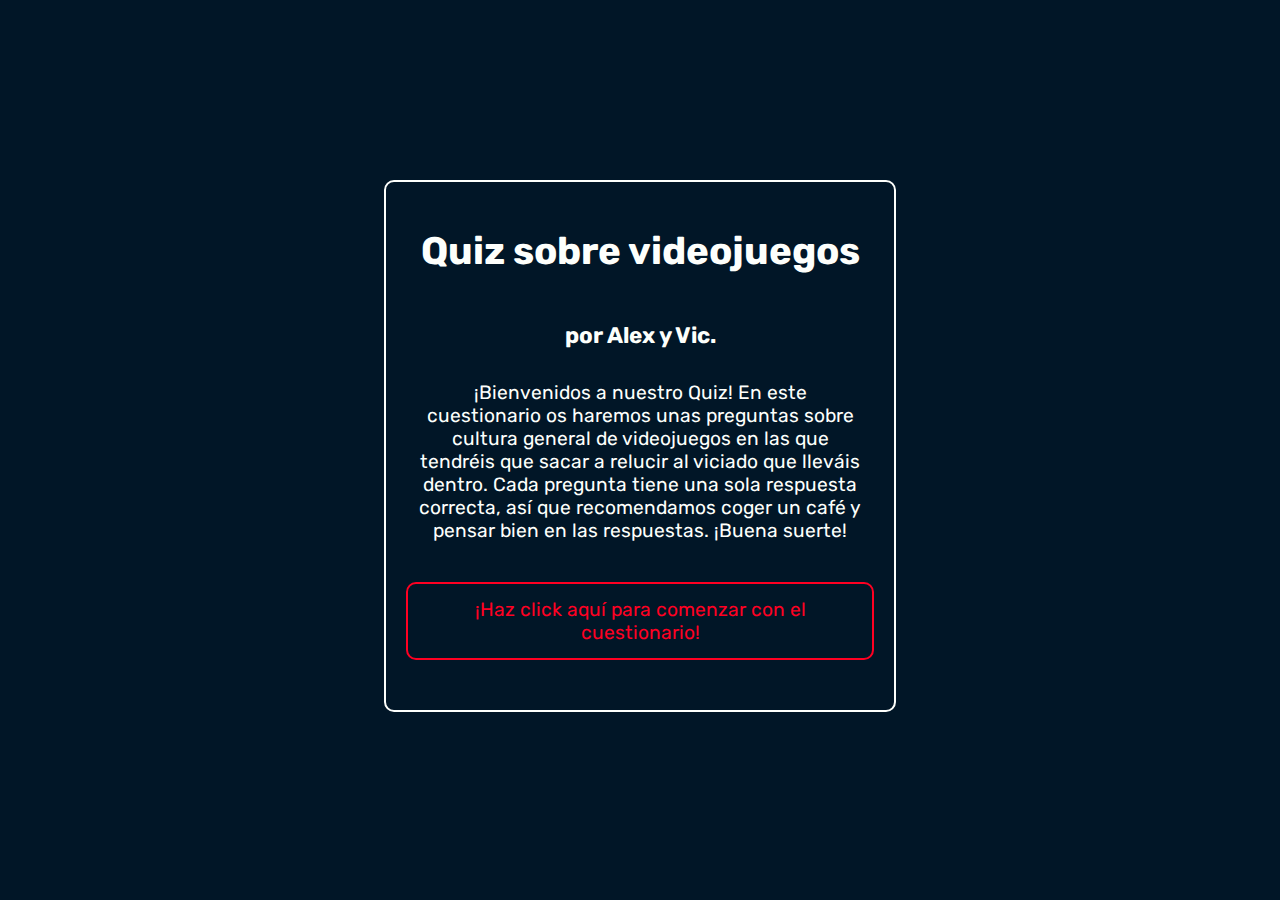
<file: index.html>
<!DOCTYPE html>
<html lang="en">
<head>
    <meta charset="UTF-8">
    <meta http-equiv="X-UA-Compatible" content="IE=edge">
    <meta name="viewport" content="width=device-width, initial-scale=1.0">
    <title>Bienvenidos a nuestro Quiz!</title>
    <link rel="stylesheet" href="./css/style.css">
    <link  rel="stylesheet" href="https://fonts.googleapis.com/css2?family=Rubik:wght@300&display=swap">
</head>
<body>
    <main>
        <div class="textoIntro">
            <h1>Quiz sobre videojuegos</h1>
            <h3>por Alex y Vic.</h3>
            <p>¡Bienvenidos a nuestro Quiz! En este cuestionario os haremos unas preguntas sobre cultura general de videojuegos en las que tendréis que sacar a relucir al viciado que lleváis dentro. Cada pregunta tiene una sola respuesta correcta, así que recomendamos coger un café y pensar bien en las respuestas. ¡Buena suerte!</p>
            <a href="./pages/form.html" class="linkQuiz">¡Haz click aquí para comenzar con el cuestionario!</a>
        </div>
    </main>
    <script src="./js/script.js"></script>
</body>
</html>
</file>
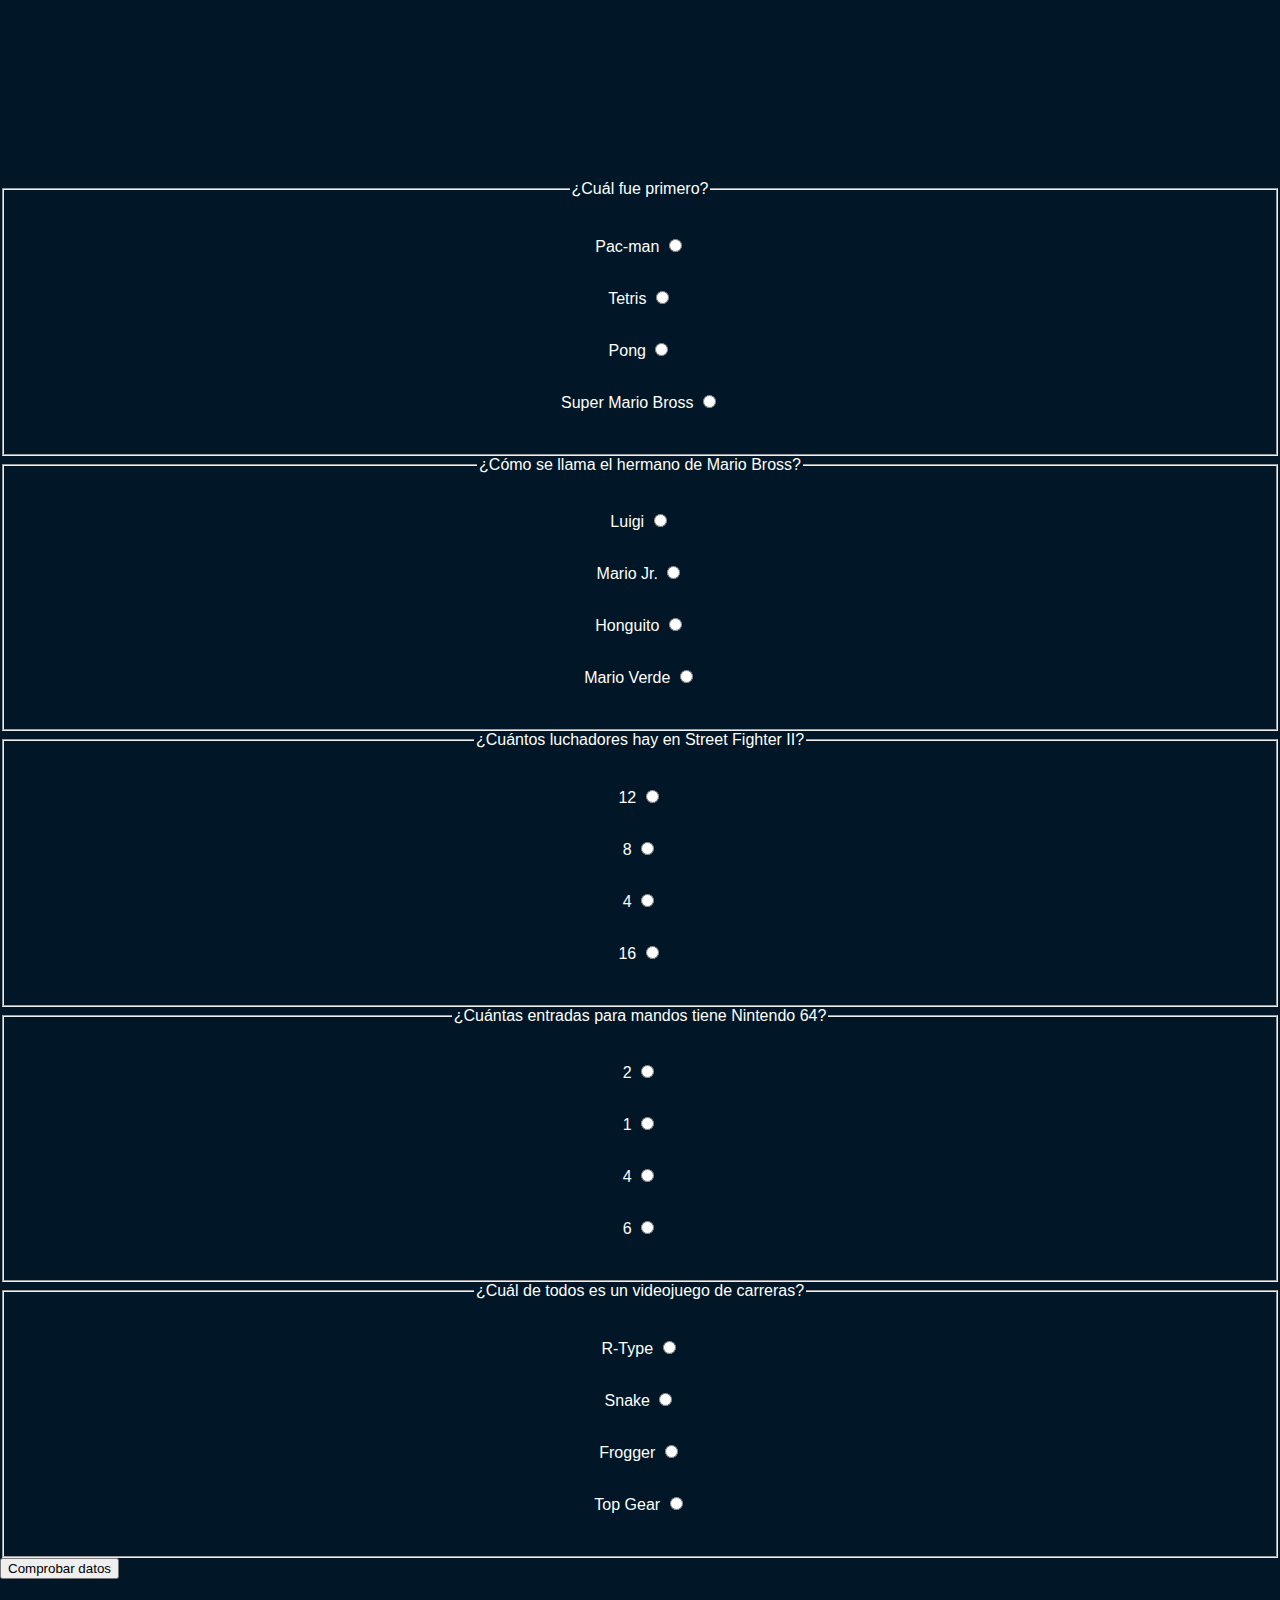
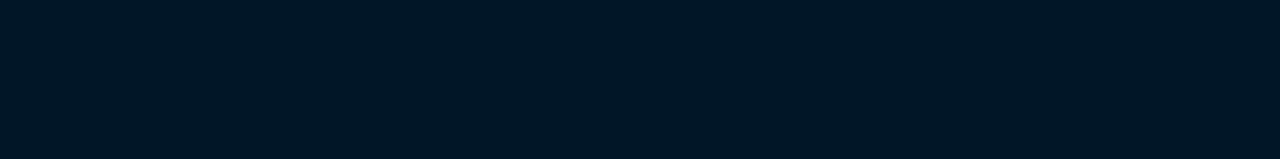
<file: pages/form.html>
<!DOCTYPE html>
<html lang="en">

<head>
    <meta charset="UTF-8">
    <meta http-equiv="X-UA-Compatible" content="IE=edge">
    <meta name="viewport" content="width=device-width, initial-scale=1.0">
    <title>Document</title>
    <link rel="stylesheet" href="../css/style.css">
</head>

<body>
    <section>
        <form action="">
            <fieldset class="pregunta1">
                <legend>¿Cuál fue primero?</legend>
                <div class="incorrect">
                    <label for="pacman-field">Pac-man</label>
                    <input id="pacman-field" type="radio" name="antiguo" value="incorrect" required>
                </div>
                <div class="incorrect">
                    <label for="tetris-field">Tetris</label>
                    <input id="tetris-field" type="radio" name="antiguo" value="incorrect">
                </div>
                <div class="correct">
                    <label for="pong-field">Pong</label>
                    <input id="pong-field" type="radio" name="antiguo" value="pong">
                </div>
                <div class="incorrect">
                    <label for="mario-field">Super Mario Bross</label>
                    <input id="mario-field" type="radio" name="antiguo" value="incorrect">
                </div>
            </fieldset>
            <fieldset class="pregunta2">
                <legend>¿Cómo se llama el hermano de Mario Bross?</legend>
                <div class="correct">
                    <label for="luigi-field">Luigi</label>
                    <input id="luigi-field" type="radio" name="hermano" value="luigi" required>
                </div>
                <div class="incorrect">
                    <label for="mariojr-field">Mario Jr.</label>
                    <input id="mariojr-field" type="radio" name="hermano" value="incorrect">
                </div>
                <div class="incorrect">
                    <label for="honguito-field">Honguito</label>
                    <input id="honguito-field" type="radio" name="hermano" value="incorrect">
                </div>
                <div class="incorrect">
                    <label for="marioverde-field">Mario Verde</label>
                    <input id="marioverde-field" type="radio" name="hermano" value="incorrect">
                </div>
            </fieldset>
            <fieldset class="pregunta3">
                <legend>¿Cuántos luchadores hay en Street Fighter II?</legend>
                <div class="correct">
                    <label for="doce-field">12</label>
                    <input id="doce-field" type="radio" name="luchadores" value="doce" required>
                </div>
                <div class="incorrect">
                    <label for="ocho-field">8</label>
                    <input id="ocho-field" type="radio" name="luchadores" value="incorrect">
                </div>
                <div class="incorrect">
                    <label for="cuatro-field">4</label>
                    <input id="cuatro-field" type="radio" name="luchadores" value="incorrect">
                </div>
                <div class="incorrect">
                    <label for="dieciseis-field">16</label>
                    <input id="dieciseis-field" type="radio" name="luchadores" value="incorrect">
                </div>
            </fieldset>
            <fieldset class="pregunta4">
                <legend>¿Cuántas entradas para mandos tiene Nintendo 64?</legend>
                <div class="incorrect">
                    <label for="dosmandos-field">2</label>
                    <input id="dosmandos-field" type="radio" name="mandos" value="incorrect" required>
                </div>
                <div class="incorrect">
                    <label for="unomandos-field">1</label>
                    <input id="unomandos-field" type="radio" name="mandos" value="incorrect">
                </div>
                <div class="correct">
                    <label for="cuatromandos-field">4</label>
                    <input id="cuatromandos-field" type="radio" name="mandos" value="cuatromandos">
                </div>
                <div class="incorrect">
                    <label for="seismandos-field">6</label>
                    <input id="seismandos-field" type="radio" name="mandos" value="incorrect">
                </div>
            </fieldset>
            <fieldset class="pregunta5">
                <legend>¿Cuál de todos es un videojuego de carreras?</legend>
                <div class="incorrect">
                    <label for="rtype-field">R-Type</label>
                    <input id="rtype-field" type="radio" name="carreras" value="incorrect" required>
                </div>
                <div class="incorrect">
                    <label for="snake-field">Snake</label>
                    <input id="snake-field" type="radio" name="carreras" value="incorrect">
                </div>
                <div class="incorrect">
                    <label for="snake-field">Frogger</label>
                    <input id="snake-field" type="radio" name="carreras" value="incorrect">
                </div>
                <div class="correct">
                    <label for="topgear-field">Top Gear</label>
                    <input id="topgear-field" type="radio" name="carreras" value="topgear">
                </div>
            </fieldset>
            <button type="submit">Comprobar datos</button>
        </form>
    </section>
    <script src="../js/script.js"></script>
</body>

</html>
</file>
<file: css/style.css>
*{
    font-family: 'Rubik', sans-serif;
    color: #FDFFFC;
    box-sizing: border-box;
}

body{
    margin: 20vh 0;
    padding: 0;
    background-color: #011627;
}

main{
    width: 100%;
    height: 100%;
}

.textoIntro{
    display: flex;
    align-items: center;
    flex-direction: column;
    text-align: center;
    margin: 10vh 2vh;
    padding: 20px;
    border-style:solid;
    border-radius: 10px;
    border-width: 2px;
}

.textoIntro > p{
    margin: 0;
    padding: 10px;
} 

.linkQuiz{
    position: relative;
    display: block;
    color: #FF0022;
    text-decoration: none;
    margin: 30px 0;
    border: 2px solid #FF0022;
    border-radius: 10px;
    padding: 14px 60px;
    transition: 1s all ease;
  }

  .linkQuiz::before{
    background-color: #FF0022;
    border-radius: 8px;
    color: #FDFFFC;
    content: "";
    position: absolute;
    top: 50%;
    left: 50%;
    transform: translate(-50%,-50%);
    z-index: -1;
    transition: all 0.6s ease;
    width: 100%;
    height: 0%;
  }

  .linkQuiz:hover::before{
    height: 100%;
    color: #FDFFFC;;
  }

  .linkQuiz:hover{
    height: 100%;
    color: #FDFFFC;;
  }

  div{
    background-color:;
    margin: 2em 0;
  }

  fieldset{
    text-align: center;
  }

  input{
  }

  button{
    color: black;
  }

  @media screen and (min-width: 600px){
    
    .textoIntro{
        font-size: x-large;
    }
    
  }

  @media screen and (min-width: 1000px){

    .textoIntro{
        font-size: larger;
        margin: 0 30vw;
    }

      
}
</file>
